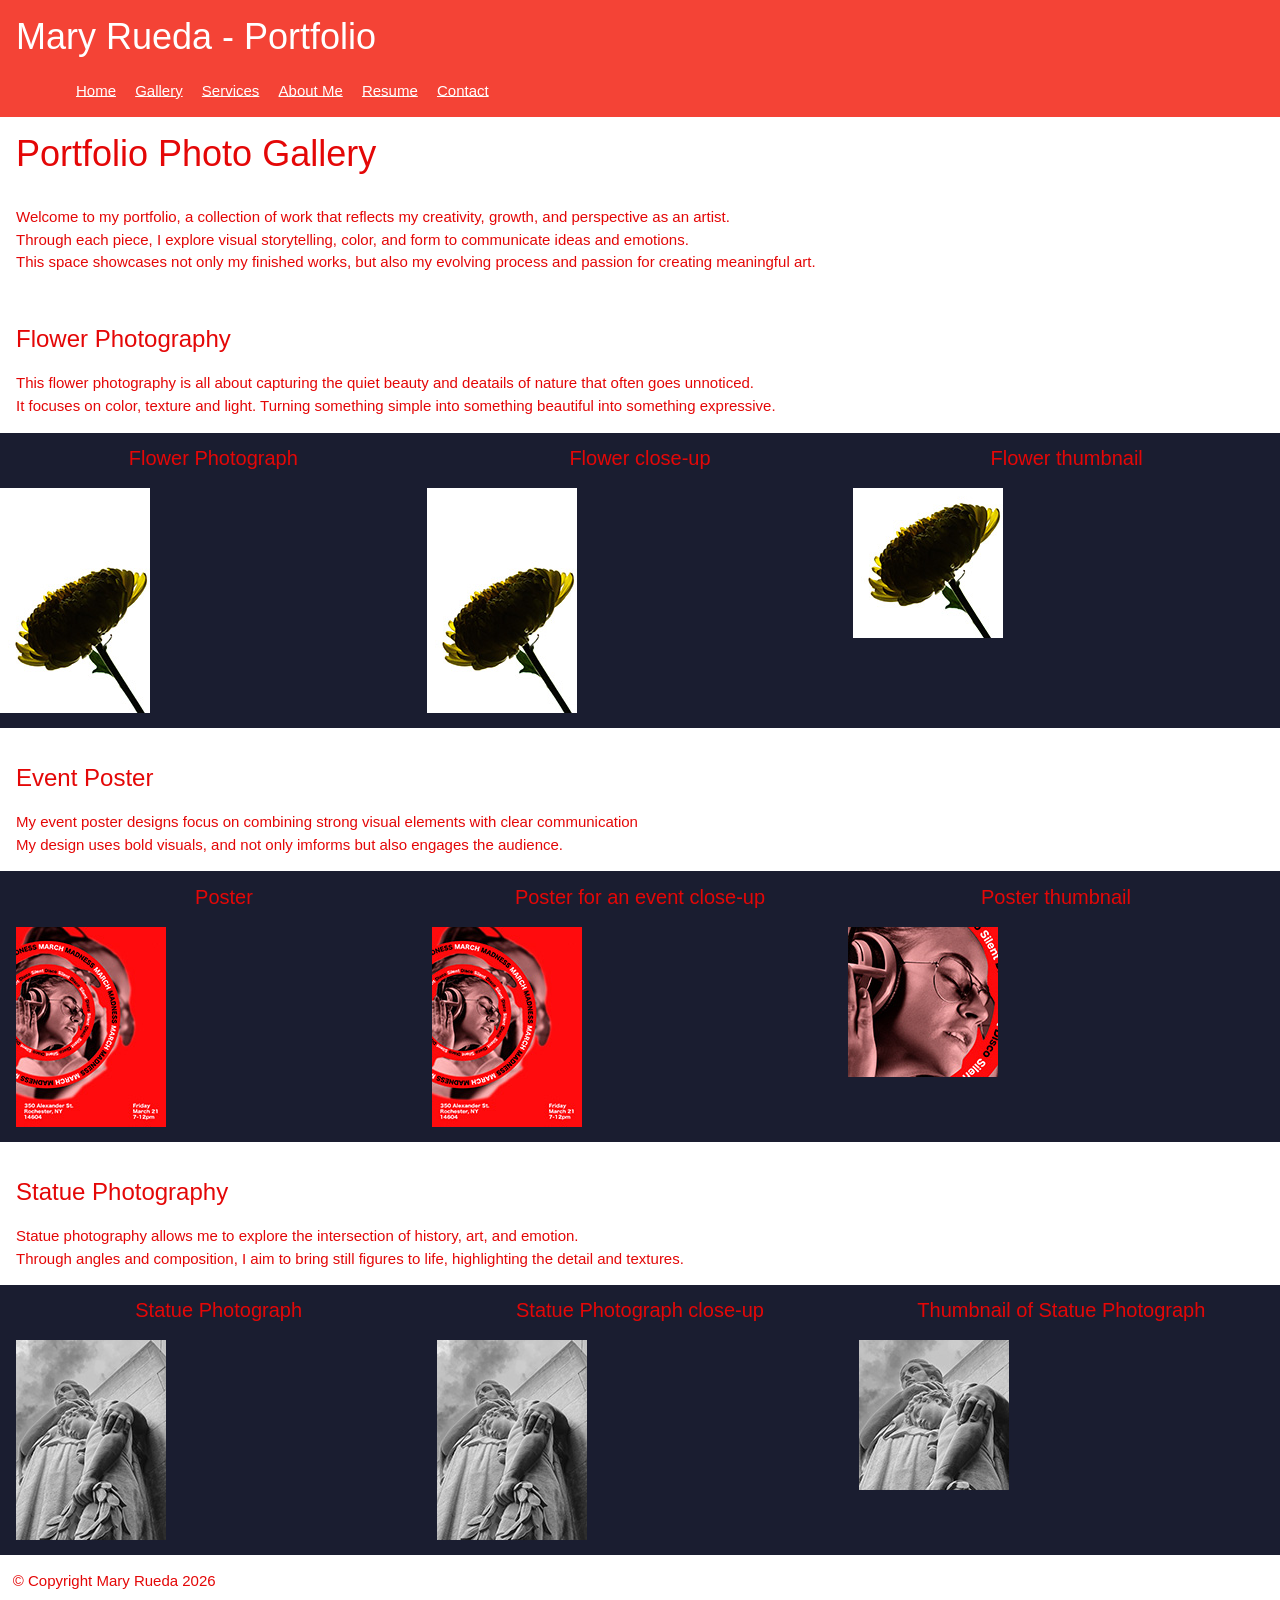
<file: index.html>
<!DOCTYPE html>
<html lang="en">
    <head>
        <title>W3.CSS</title>
        <meta name="viewport" content="width=device-width, initial-scale=1">
        <link rel="stylesheet" href="https://www.w3schools.com/w3css/4/w3.css">
        <link rel="stylesheet" href="css/my-styles.css">
    </head>
    <body>
        <div>
            <header class="w3-container w3-red">   

                <h1>  Mary Rueda - Portfolio</h1>
                <nav>
                    <ul>
                        <li><a href="index.html">Home</a></li>
                        <li><a href="gallery.html">Gallery</a></li>
                        <li><a href="services.html">Services</a></li>
                        <li><a href="about.html">About Me</a></li>
                        <li><a href="resume.html">Resume</a></li>
                        <li><a href="contact.html">Contact</a></li>
                    </ul>
                </nav>
            </header>

            <div class="w3-container">
                <h1>Portfolio Photo Gallery</h1>
            </div>
            
            <section class="w3-container ">
        
                <p> Welcome to my portfolio, a collection of work that reflects my creativity, growth, and perspective 
                    as an artist. <br>  Through each piece, I explore visual storytelling, color, and form to communicate ideas
                and emotions. <br> This space showcases not only my finished works, but also my evolving process and passion for 
                creating meaningful art.    </p>
            </section>
                
            <section class="w3-container"> 
                <br>
                <h3>Flower Photography </h3>
                <p> This flower photography is all about capturing the quiet beauty and deatails 
                    of nature that often goes unnoticed. <br> It focuses on color, texture and light. Turning something simple into something beautiful  
                        into something expressive. </p>
              
            </section>
        
            <section class="w3-row row-color-1"> 
                
                <article class="w3-color blue w3-col s12 m4 l4">
                    <h4>Flower Photograph</h4>
                    <p><img src="assets/flower_photograph_300dpi.jpg" alt="Photo of a flower"></p>
                </article>
                <article class="w3-col s12 m4 l4">
                    <h4><a title="flower">Flower close-up</a></h4>
                    <p><a href="assets/flower_photograph_72dpi.jpg"><img src="assets/flower_photograph_72dpi.jpg" alt="Photo of a flower"></a></p>
                </article>
                <article class="w3-col s12 m4 l4">
                    <h4>Flower thumbnail</h4>
                    <p><img src="assets/flower_photograph_thumbnail.jpg" alt="Photo of a flower"></p>
                </article>
            </section>
        
            <section class="w3-container"> 
                <br> 
                <h3>Event Poster</h3>
                <p> My event poster designs focus on combining strong visual elements with clear communication <br>
                    My design uses bold visuals, and  not only imforms but also engages the audience. <br> 
            </section>

            <section class="w3-container w3-row row-color-1"> 
                <article class="w3-col s12 m4 l4">
                    <h4>Poster</h4>
                    <p><img src="assets/poster_for_event_300dpi.jpg" alt="Photo of poster for an event"></p>
                </article>
                <article class="w3-col s12 m4 l4">
                    <h4><a title="mantis">Poster for an event close-up</a></h4>
                    <p><a href="assets/poster_for_event_72dpi.jpg"><img src="assets/poster_for_event_72dpi.jpg" alt="Photo of poster for an event"></a></p>
                </article>
                <article class="w3-col s12 m4 l4">
                    <h4>Poster thumbnail</h4>
                    <p><img src="assets/poster_for_event_thumbnail.jpg" alt="Photo of poster for an event"></p>
                </article>
            </section>
    
            <section class="w3-container">
                <br>
                <h3>Statue Photography</h3>
                <p> Statue photography allows me to explore the intersection of history, art, and emotion. <br> 
                Through angles and composition, I aim to bring still figures to life, highlighting the detail and textures. </p>
                
            </section>

            <section class="w3-row-padding row-color-1"> 
                
                <article class="w3-col s12 m4 l4">
                    <h4>Statue Photograph</h4>
                    <p><img src="assets/Statue_photograph_300dpi.jpg" alt="Photo of statue"></p>
                </article>
                <article class="w3-col s12 m4 l4">
                    <h4><a title="photography"> Statue Photograph close-up</a></h4>
                    <p><a href="assets/statue_photography_72dpi.jpg"><img src="assets/statue_photography_72dpi.jpg" alt="Photo of statue"></a></p>
                </article>
                <article class="w3-col s12 m4 l4">
                    <h4>Thumbnail of Statue Photograph</h4>
                    <p><img src="assets/statue_photography_thumbnail.jpg" alt="Photo of statue"></p>
                </article>
            </section>
            <footer>
                <p>&copy; Copyright Mary Rueda 2026</p>
            </footer>
        </div>
	</body>
</html>
</file>
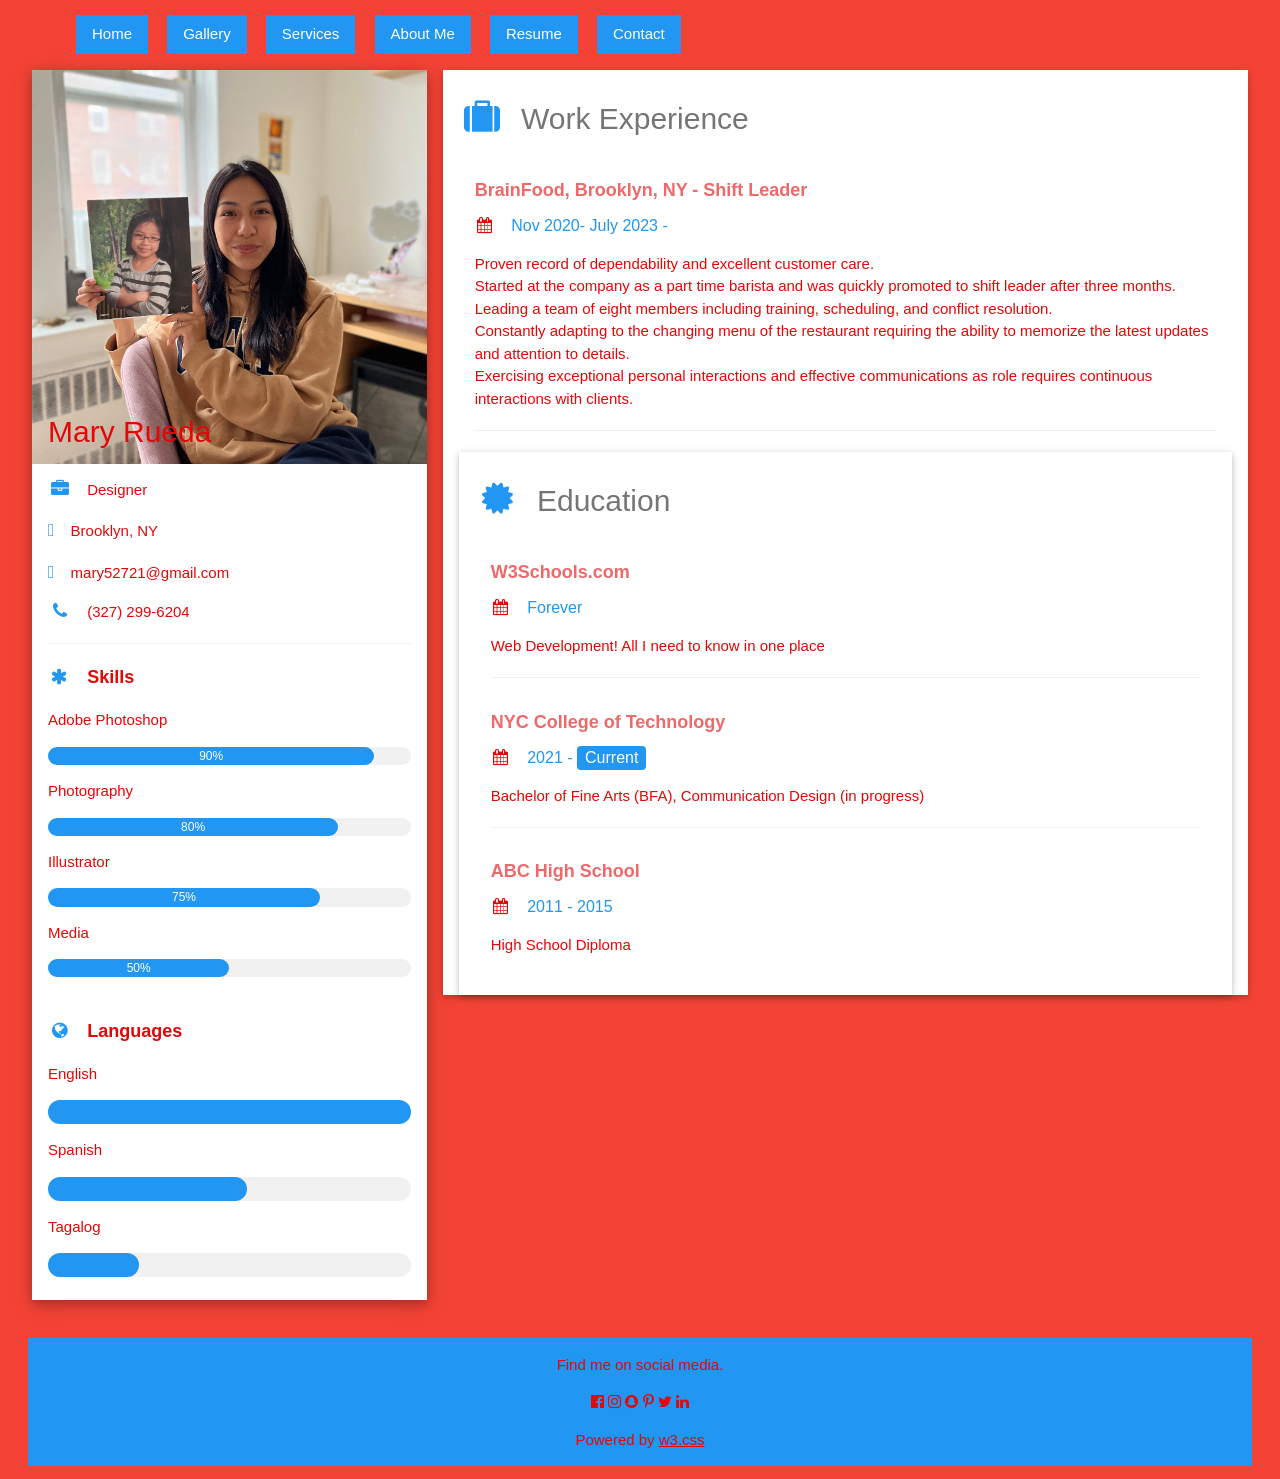
<file: resume.html>
<!DOCTYPE html>

<!-- THIS RESUME TEMPLATE USES W3.CSS. IT HAS A SIDEBAR ON THE LEFT. 
    IT ALSO USES FONT AWESOME ICONS.
    I MODIFIED A TEMPLATE FROM CODEPEN TO CUSTOMIZE THIS TEMPLATE FOR OUR CLASS. 
    I'VE ALSO ADDED SOME HELPFUL INSTRUCTIONS FOR YOU.
    READ EACH OF THE COMMENTS IN THE CODE FOR INSTRUCTIONS!
Source: https://codepen.io/nathan-sr/pen/WNgPLvr -->
<html lang="en">
    <head>
        <!-- Remember to replace this title with the name of your website! -->
        <title> </title>

        <!-- Keep this stuff. It makes the site responsive and makes w3.css work. -->
        <meta charset="UTF-8">
        <meta name="viewport" content="width=device-width, initial-scale=1">
        <link rel="stylesheet" href="https://www.w3schools.com/w3css/4/w3.css">
       
        <!-- Keep this too. This template uses Font Awesome icons, and this makes them work.  -->
        <link rel="stylesheet" href="https://cdnjs.cloudflare.com/ajax/libs/font-awesome/4.7.0/css/font-awesome.min.css">

        <!-- The example uses the Roboto google font. If you are using a different font, swap out this link
        for the link to your fonts. -->
        <link rel='stylesheet' href='https://fonts.googleapis.com/css?family=Roboto'>
        
        
       
        <link rel="stylesheet" href="css/my-styles.css">

    </head>


    <body class="w3-light-grey">
             <header class="w3-container w3-red"> 
                <nav>
                    <ul>
                        <li><a input class="w3-button w3-blue" type="button" value="Input Button" href="index.html">Home</a></li>
                        <li><a input class="w3-button w3-blue" type="button" value="Input Button"href="gallery.html">Gallery</a></li>
                        <li><a input class="w3-button w3-blue" type="button" value="Input Button" href="services.html">Services</a></li>
                        <li><a input class="w3-button w3-blue" type="button" value="Input Button" href="about.html">About Me</a></li>
                        <li><a input class="w3-button w3-blue" type="button" value="Input Button" href="resume.html">Resume</a></li>
                        <li><a input class="w3-button w3-blue" type="button" value="Input Button" href="contact.html">Contact</a></li>
                    </ul>
                </nav>

        <!-- *** PASTE YOUR WEBSITE'S HEADER AND NAV HERE FROM YOUR INDEX.HTML
        *                                                                   *
        *                                                                   *
        *                    *     YOUR NAV GOES HERE !    *                *
        *                                                                   *
        *                                                                   *
        *********************************************************************
    -->

        <!-- Page Container -->
        <div class="w3-content w3-margin-top" style="max-width:1400px;">

        <!-- The Grid -->
            <div class="w3-row-padding">
            
                <!-- Left Column -->
                <div class="w3-third">
                
                    <div class="w3-white w3-text-grey w3-card-4">
                        <div class="w3-display-container">
                            <img src="Mary_Photo.jpg" style="width:100%" alt="Avatar">
                            <div class="w3-display-bottomleft w3-container w3-text-black">
                                <h2>Mary Rueda</h2>
                            </div>
                        </div>
                        <div class="w3-container">

                            <!--HOW TO USE FONT AWESOME ICONS
                                This template uses these font awesome icons. to use a font awesome icon, 
                                1. go to this site and find an icon you like: https://fontawesome.com/icons 
                                2. Grab the name of the icon. Let's say you choose "cube." Then, go down to one of the places below that has 
                                classes of "fa" and "fa-[something]." You are going to replace the word "something" with "cube."
                                3. That's it! the line of code should read something like: 
                                <p><i class="fa fa-cube fa-fw w3-margin-right w3-large w3-text-teal"></i>Designer</p>
                            -->

                            <p><i class="fa fa-briefcase fa-fw w3-margin-right w3-large w3-text-blue"></i>Designer</p>
                            <p><i class="fa-solid fa-home fa-fw w3-margin-right w3-large w3-text-blue"></i>Brooklyn, NY</p>
                            <p><i class="fa-solid fa-envelope fa-fw w3-margin-right w3-large w3-text-blue"></i>mary52721@gmail.com</p>
                            <p><i class="fa fa-phone fa-fw w3-margin-right w3-large w3-text-blue"></i>(327) 299-6204</p>
                            <hr>

                            <p class="w3-large"><b><i class="fa fa-asterisk fa-fw w3-margin-right w3-text-blue"></i>Skills</b></p>
                            <p>Adobe Photoshop</p>
                            <div class="w3-light-grey w3-round-xlarge w3-small">
                                <div class="w3-container w3-center w3-round-xlarge w3-blue" style="width:90%">90%</div>
                            </div>
                            <p>Photography</p>
                            <div class="w3-light-grey w3-round-xlarge w3-small">
                                <div class="w3-container w3-center w3-round-xlarge w3-blue" style="width:80%">
                                    <div class="w3-center w3-text-white">80%</div>
                                </div>
                            </div>
                            <p>Illustrator</p>
                            <div class="w3-light-grey w3-round-xlarge w3-small">
                                <div class="w3-container w3-center w3-round-xlarge w3-blue" style="width:75%">75%</div>
                            </div>
                            <p>Media</p>
                            <div class="w3-light-grey w3-round-xlarge w3-small">
                                <div class="w3-container w3-center w3-round-xlarge w3-blue" style="width:50%">50%</div>
                            </div>
                            <br>

                            <p class="w3-large w3-text-theme"><b><i class="fa fa-globe fa-fw w3-margin-right w3-text-blue"></i>Languages</b></p>
                            <p>English</p>
                            <div class="w3-light-grey w3-round-xlarge">
                                <div class="w3-round-xlarge w3-blue" style="height:24px;width:100%"></div>
                            </div>
                            <p>Spanish</p>
                            <div class="w3-light-grey w3-round-xlarge">
                                <div class="w3-round-xlarge w3-blue" style="height:24px;width:55%"></div>
                            </div>
                            <p>Tagalog</p>
                            <div class="w3-light-grey w3-round-xlarge">
                                <div class="w3-round-xlarge w3-blue" style="height:24px;width:25%"></div>
                            </div>
                            <br>
                        </div>
                    </div>
                    <br>

                <!-- End Left Column -->
                </div>

                <!-- Right Column -->
                <div class="w3-twothird">
                
                <div class="w3-container w3-card w3-white w3-margin-bottom">
                    <h2 class="w3-text-grey w3-padding-16"><i class="fa fa-suitcase fa-fw w3-margin-right w3-xxlarge w3-text-blue"></i>Work Experience</h2>
                    <div class="w3-container">
                    <h5 class="w3-opacity"><b>BrainFood, Brooklyn, NY - Shift Leader</b></h5>
                    <h6 class="w3-text-blue"><i class="fa fa-calendar fa-fw w3-margin-right"></i>Nov 2020- July 2023 - </h6>
                    <p>Proven record of dependability and excellent customer care.<br>  Started at the company as
                        a part time barista and was quickly promoted to shift leader after three months.<br>
                         Leading a team of eight members including training, scheduling, and conflict resolution.<br>
                        Constantly adapting to the changing menu of the restaurant requiring the ability to memorize the latest updates and attention to details.<br>
                        Exercising exceptional personal interactions and effective communications as role requires continuous interactions with clients.</p>
                    <hr>
                </div>

                <div class="w3-container w3-card w3-white">
                    <h2 class="w3-text-grey w3-padding-16"><i class="fa fa-certificate fa-fw w3-margin-right w3-xxlarge w3-text-blue"></i>Education</h2>
                    <div class="w3-container">
                    <h5 class="w3-opacity"><b>W3Schools.com</b></h5>
                    <h6 class="w3-text-blue"><i class="fa fa-calendar fa-fw w3-margin-right"></i>Forever</h6>
                    <p>Web Development! All I need to know in one place</p>
                    <hr>
                    </div>
                    <div class="w3-container">
                    <h5 class="w3-opacity"><b>NYC College of Technology</b></h5>
                    <h6 class="w3-text-blue"><i class="fa fa-calendar fa-fw w3-margin-right"></i>2021 - <span class="w3-tag w3-blue w3-round">Current</span></h6>
                    <p>Bachelor of Fine Arts (BFA), Communication Design (in progress)</p>
                    <hr>
                    </div>
                    <div class="w3-container">
                    <h5 class="w3-opacity"><b>ABC High School</b></h5>
                    <h6 class="w3-text-blue"><i class="fa fa-calendar fa-fw w3-margin-right"></i>2011 - 2015</h6>
                    <p>High School Diploma</p><br>
                    </div>
                </div>

                <!-- End Right Column -->
                </div>
                
            <!-- End Grid -->
            </div>
        
        <!-- End Page Container -->
        </div>

        <footer class="w3-container w3-blue w3-center w3-margin-top">
            <p>Find me on social media.</p>
            <i class="fa fa-facebook-official w3-hover-opacity"></i>
            <i class="fa fa-instagram w3-hover-opacity"></i>
            <i class="fa fa-snapchat w3-hover-opacity"></i>
            <i class="fa fa-pinterest-p w3-hover-opacity"></i>
            <i class="fa fa-twitter w3-hover-opacity"></i>
            <i class="fa fa-linkedin w3-hover-opacity"></i>
            <p>Powered by <a href="https://www.w3schools.com/w3css/default.asp" target="_blank">w3.css</a></p>
        </footer>

    </body>

</html>
</file>
<file: css/my-styles.css>
* {
        font-family: inter, sans-serif;
        color: #e40707;
        box-sizing: border-box; }
        
        header h1 {
        color: white; }

        article h4 {
        text-align: center;}

        section h3 {
            font-weight: 400;
            text-align: left; 
            font font-family: inter;sans-serif;
            font-style: bold;
        }

        article img {
        max-width: 100%;
        height:auto;}

        nav, #feature, footer {
        margin: 1%; }

        nav li {
        display: inline;
		padding: 0.5em;
        color: white;}

        .row-color-1 {
            background-color:rgb(26, 29, 48);
        }

        /* -- CONTACT FORM STYLES -- */
        
        #fcf-form {
    display:block;
}


.fcf-body {
    margin: 0;
    font-family: -apple-system, Arial, sans-serif;
    font-size: 1rem;
    font-weight: 400;
    line-height: 1.5;
    color: #212529;
    text-align: left;
    background-color: #fff;
    padding: 30px;
    padding-bottom: 10px;
    border: 1px solid #ced4da;
    border-radius: 0.25rem;
    max-width: 100%;
}


.fcf-form-group {
    margin-bottom: 1rem;
}


.fcf-input-group {
    position: relative;
    display: -ms-flexbox;
    display: flex;
    -ms-flex-wrap: wrap;
    flex-wrap: wrap;
    -ms-flex-align: stretch;
    align-items: stretch;
    width: 100%;
}


.fcf-form-control {
    display: block;
    width: 100%;
    height: calc(1.5em + 0.75rem + 2px);
    padding: 0.375rem 0.75rem;
    font-size: 1rem;
    font-weight: 400;
    line-height: 1.5;
    color: #495057;
    background-color: #fff;
    background-clip: padding-box;
    border: 1px solid #ced4da;
    outline: none;
    border-radius: 0.25rem;
    transition: border-color 0.15s ease-in-out, box-shadow 0.15s ease-in-out;
}


.fcf-form-control:focus {
    border: 1px solid #313131;
}


select.fcf-form-control[size], select.fcf-form-control[multiple] {
    height: auto;
}


textarea.fcf-form-control {
    font-family: -apple-system, Arial, sans-serif;
    height: auto;
}


label.fcf-label {
    display: inline-block;
    margin-bottom: 0.5rem;
}


.fcf-credit {
    padding-top: 10px;
    font-size: 0.9rem;
    color: #545b62;
}


.fcf-credit a {
    color: #545b62;
    text-decoration: underline;
}


.fcf-credit a:hover {
    color: #0056b3;
    text-decoration: underline;
}


.fcf-btn {
    display: inline-block;
    font-weight: 400;
    color: #212529;
    text-align: center;
    vertical-align: middle;
    cursor: pointer;
    -webkit-user-select: none;
    -moz-user-select: none;
    -ms-user-select: none;
    user-select: none;
    background-color: transparent;
    border: 1px solid transparent;
    padding: 0.375rem 0.75rem;
    font-size: 1rem;
    line-height: 1.5;
    border-radius: 0.25rem;
    transition: color 0.15s ease-in-out, background-color 0.15s ease-in-out, border-color 0.15s ease-in-out, box-shadow 0.15s ease-in-out;
}


@media (prefers-reduced-motion: reduce) {
    .fcf-btn {
        transition: none;
    }
}


.fcf-btn:hover {
    color: #212529;
    text-decoration: none;
}


.fcf-btn:focus, .fcf-btn.focus {
    outline: 0;
    box-shadow: 0 0 0 0.2rem rgba(0, 123, 255, 0.25);
}


.fcf-btn-primary {
    color: #fff;
    background-color: #007bff;
    border-color: #007bff;
}


.fcf-btn-primary:hover {
    color: #fff;
    background-color: #0069d9;
    border-color: #0062cc;
}


.fcf-btn-primary:focus, .fcf-btn-primary.focus {
    color: #fff;
    background-color: #0069d9;
    border-color: #0062cc;
    box-shadow: 0 0 0 0.2rem rgba(38, 143, 255, 0.5);
}


.fcf-btn-lg, .fcf-btn-group-lg>.fcf-btn {
    padding: 0.5rem 1rem;
    font-size: 1.25rem;
    line-height: 1.5;
    border-radius: 0.3rem;
}


.fcf-btn-block {
    display: block;
    width: 100%;
}


.fcf-btn-block+.fcf-btn-block {
    margin-top: 0.5rem;
}


input[type="submit"].fcf-btn-block, input[type="reset"].fcf-btn-block, input[type="button"].fcf-btn-block {
    width: 100%;
}
</file>
